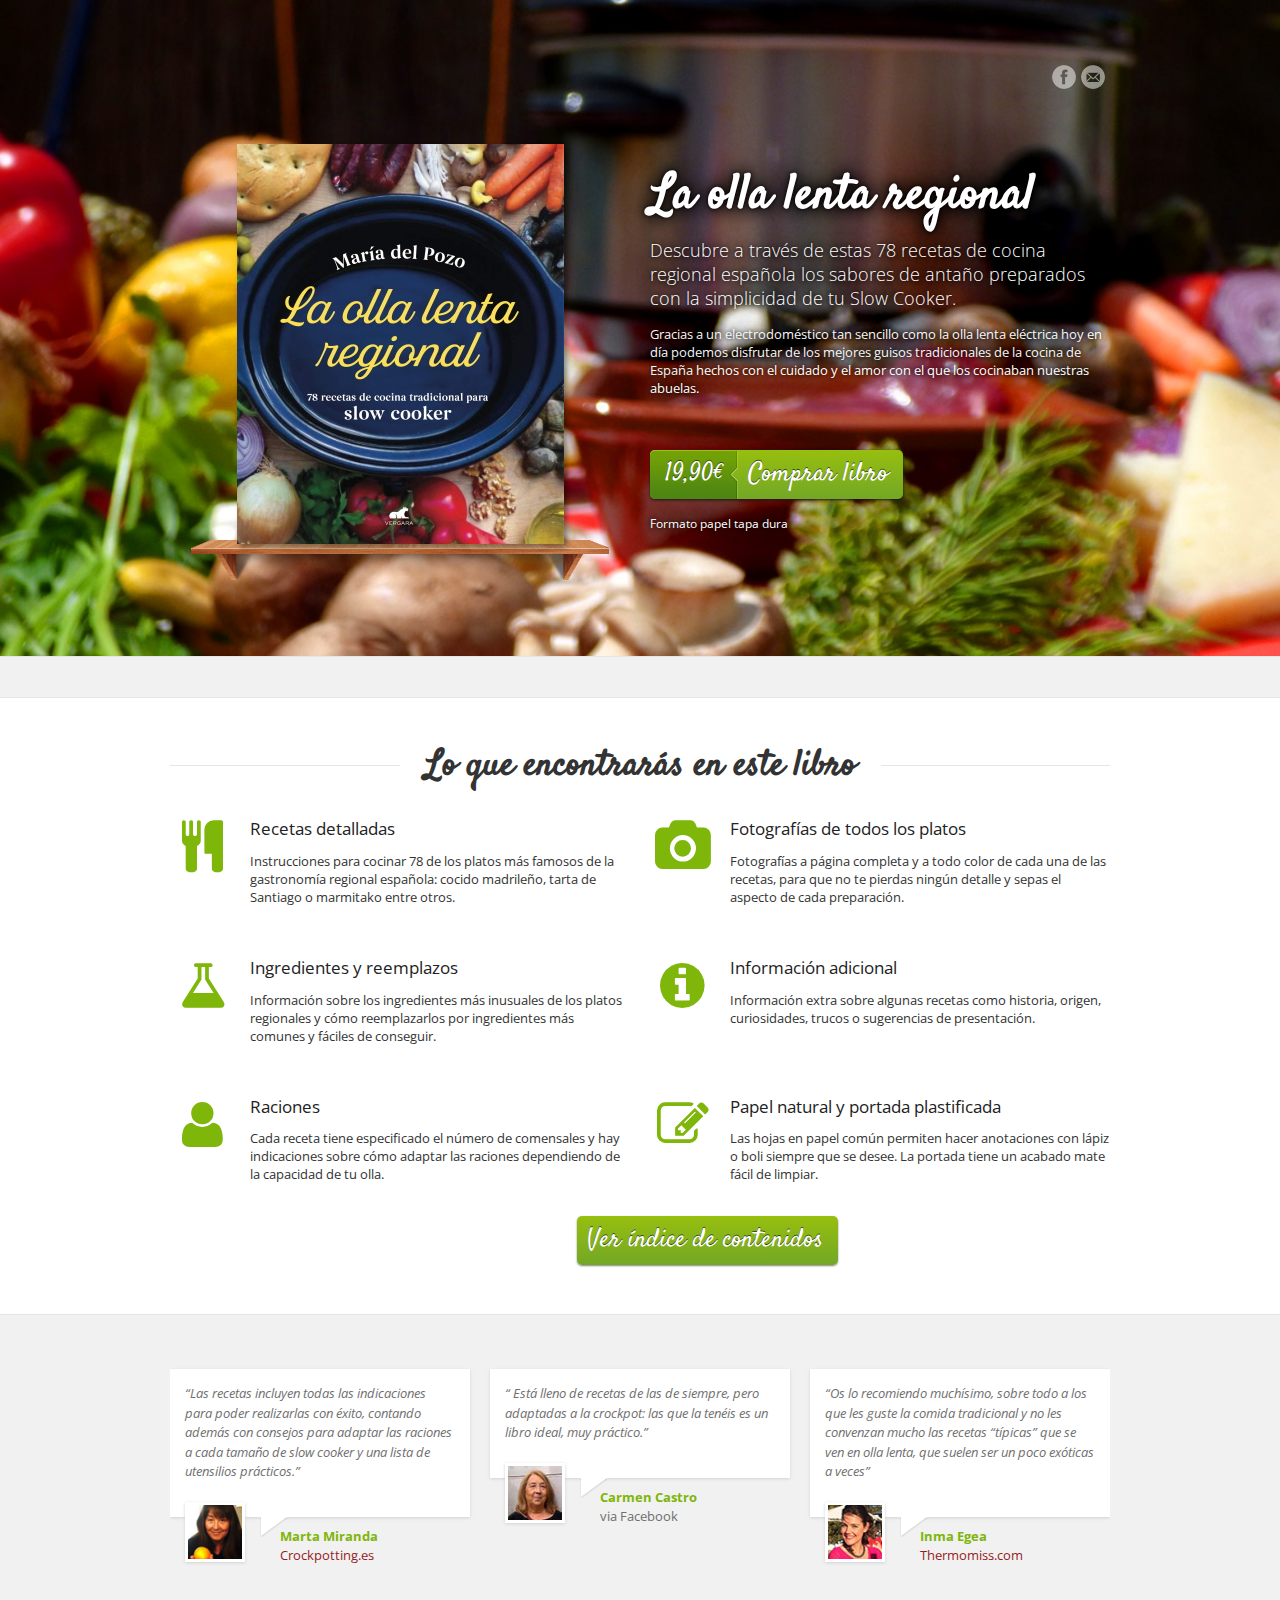
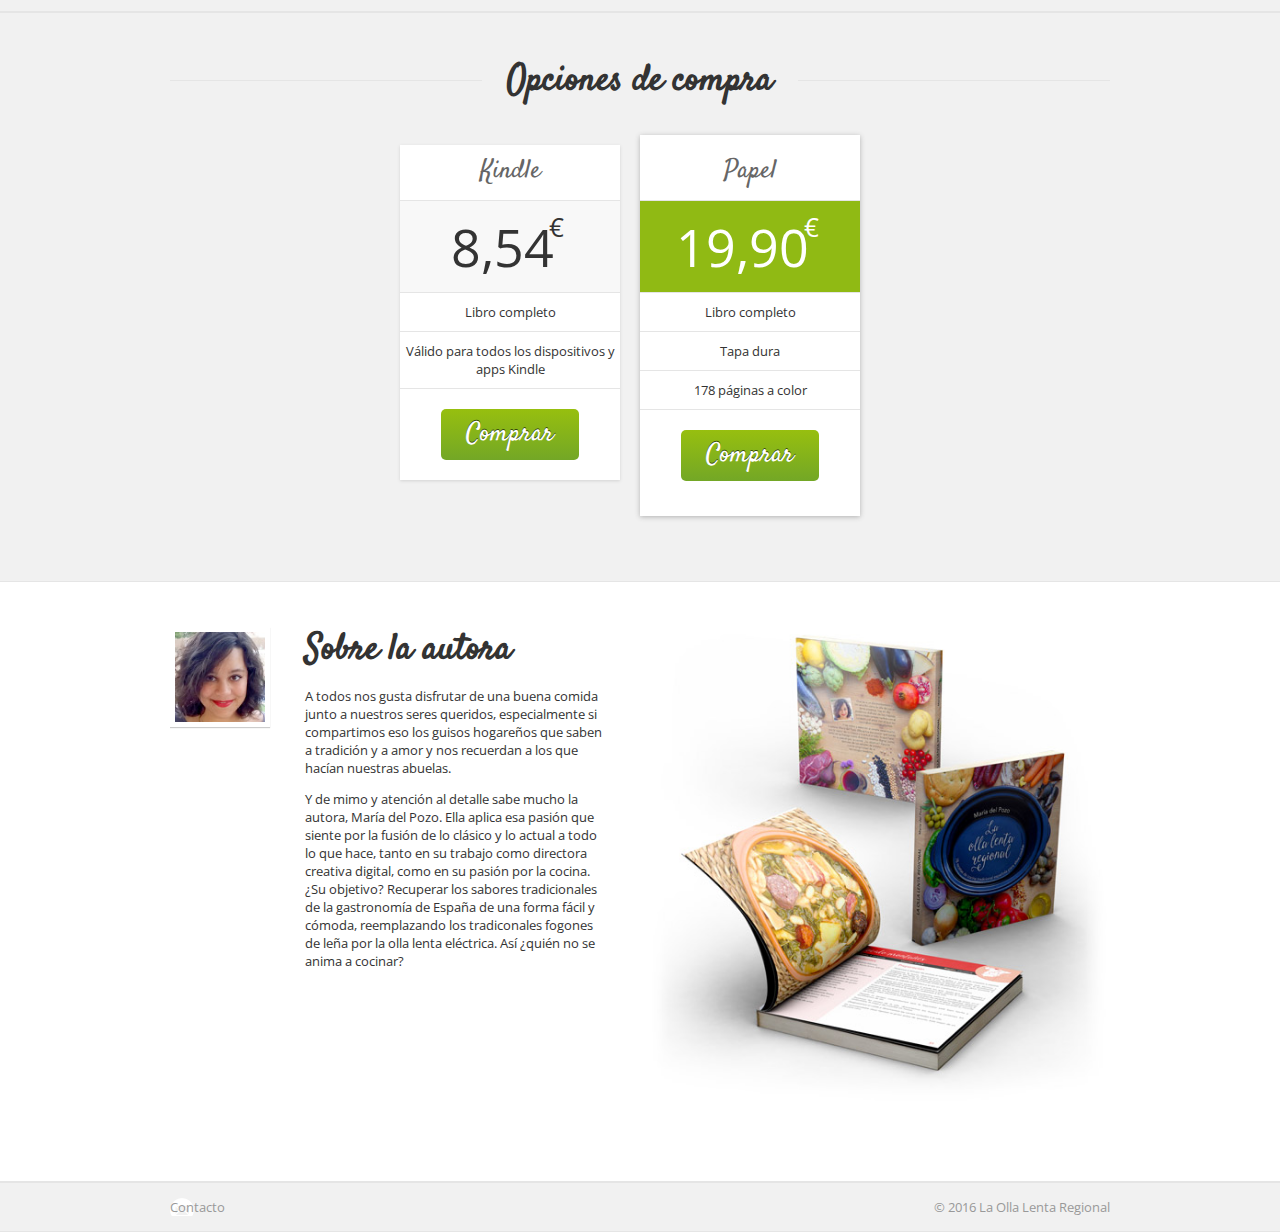
<file: index.html>
﻿<!doctype html>
<html lang="es-es">

<head>
    <meta charset="utf-8">
    <!-- Global site tag (gtag.js) - Google Analytics -->
    <script async src="https://www.googletagmanager.com/gtag/js?id=G-GQF211PS44"></script>
    <script>
    window.dataLayer = window.dataLayer || [];
    function gtag(){dataLayer.push(arguments);}
    gtag('js', new Date());

    gtag('config', 'G-GQF211PS44');
    </script>

    <!--Page Title-->
    <title>La olla lenta regional: Libro de recetas</title>

    <!--Device Width Check-->
    <meta name="viewport" content="width=device-width, initial-scale=1.0, user-scalable=no" />

    <!--Meta Keywords and Description-->
    <meta name="keywords" content="">
    <meta name="description" content="Descubre a través de las 78 recetas de este libro lo mejor de la cocina regional española preparada con la simplicidad de tu Slow Cooker">

    <!--Favicon-->
    <link rel="shortcut icon" href="images/favicon.ico" title="Favicon" />

    <!--Fixes for Internet Explorer CSS3 and HTML5-->
    <!--[if gte IE 9]>
<style type="text/css">
	.gradient { filter: none!important;}
</style>
<![endif]-->

    <!--[if lt IE 9]>
<script>
  'article aside footer header nav section time'.replace(/\w+/g,function(n){document.createElement(n)})
</script>
<![endif]-->

    <!--Main CSS-->
    <link rel="stylesheet" href="css/style.css" media="screen, projection">

    <!--[if lt IE 9]>
<link rel="stylesheet" href="css/style_ie8.css" media="screen, projection">
<![endif]-->

    <!--Icon Fonts-->
    <link rel="stylesheet" href="css/font-awesome.min.css">

    <!--Google Webfonts-->
    <link href='http://fonts.googleapis.com/css?family=Open+Sans:400,700,300,600|Bree+Serif' rel='stylesheet' type='text/css'>
    <link href="https://fonts.googleapis.com/css?family=Raleway:400,400i,700,700i|Satisfy" rel="stylesheet" type='text/css'>

</head>

<body>

    <!--Start of Product Banner-->
    <section id="banner" role="banner">
        <div class="row">
            <div id="header_region">
                <!--Start of Header Logo-->
                <div id="logo" class="two_thirds"></div>
                <!--End of Header Logo-->

                <!--Start of Social Elements-->
                <aside id="social_elements" class="one_third last">
                    <ul>
                        <li><a class="facebook" target="_blank" title="Facebook" href="https://www.facebook.com/ollalenta/"><span>Facebook</span></a></li>
                        <li><a class="feedback" target="_blank" title="Formulario de contacto" href=""><span>Formulario de contacto</span></a></li>
                    </ul>
                </aside>
                <!--End of Social Elements-->
            </div>
            <!--Start of Product Image-->
            <div id="shelf" class="one_half">
                <img src="images/book_dummy.jpg" height="400" width="327" alt="La olla lenta regional" style="margin-bottom:5px;box-shadow: 3px 4px 5px 0px rgba(0,0,0,0.39);" /></div>
            <!--End of Product Image-->

            <!--Start of Product Banner Description-->
            <div class="one_half last">
                <!--Start of Banner Title-->
                <h1>La olla lenta regional</h1>
                <h2 class="subheader">Descubre a través de estas 78 recetas de cocina regional española los sabores de antaño preparados con la simplicidad de tu Slow Cooker.</h2>
                <!--End of Banner Title-->

                <p>Gracias a un electrodoméstico tan sencillo como la olla lenta eléctrica hoy en día podemos disfrutar de los mejores guisos tradicionales de la cocina de España hechos con el cuidado y el amor con el que los cocinaban nuestras abuelas.</p>

                <!--Start of Buy Button -->
                <div class="button_buy">
                    <a href="https://www.amazon.es/olla-lenta-regional-tradicional-espa%C3%B1ola/dp/8418045213/" class="gradient" title="Comprar libro"><span class="button_price">19,90€</span> <span class="button_text">Comprar libro</span></a>
                    <p class="hint">Formato papel tapa dura</p>
                </div>
                <!--End of Buy Button-->

            </div>
            <!--End of Product Banner Description-->

        </div>
    </section>
    <!--End of Product Banner-->

    <!--Start of Main Content-->
    <article role="main">
        <div id="main_content">

            <!--Start of Companies-->
            <aside id="companies" class="background_grey">
                <div class="row">
                    <!--<img src="images/companies/company_logo_1.png" alt="Company" height="27" width="140"/>
<img src="images/companies/company_logo_2.png" alt="Company" height="27" width="114"/>--></div>
            </aside>
            <!--End of Companies-->

            <!--Start of Features-->
            <section id="features">
                <div class="row">

                    <!--Start of Features Title-->
                    <h2 class="section_title"><span>Lo que encontrarás en este libro</span></h2>
                    <!--End of Features Title-->

                    <!--Start of Features List-->
                    <ul>
                        <li class="one_half"><i class="fa fa-cutlery fa-4x icon-4x"></i>
                            <h4>Recetas detalladas</h4>
                            <p>Instrucciones para cocinar 78 de los platos más famosos de la gastronomía regional española: cocido madrileño, tarta de Santiago o marmitako entre otros.</p>
                        </li>
                        <li class="one_half last"><i class="fa fa-camera fa-4x icon-4x"></i>
                            <h4>Fotografías de todos los platos</h4>
                            <p>Fotografías a página completa y a todo color de cada una de las recetas, para que no te pierdas ningún detalle y sepas el aspecto de cada preparación.</p>
                        </li>
                        <li class="one_half"><i class="fa fa-flask fa-4x icon-4x"></i>
                            <h4>Ingredientes y reemplazos</h4>
                            <p>Información sobre los ingredientes más inusuales de los platos regionales y cómo reemplazarlos por ingredientes más comunes y fáciles de conseguir. </p>
                        </li>
                        <li class="one_half last"><i class="fa fa-info-circle fa-4x icon-4x"></i>
                            <h4>Información adicional</h4>
                            <p>Información extra sobre algunas recetas como historia, origen, curiosidades, trucos o sugerencias de presentación. </p>
                        </li>
                        <li class="one_half"><i class="fa fa-user fa-4x icon-4x"></i>
                            <h4>Raciones</h4>
                            <p>Cada receta tiene especificado el número de comensales y hay indicaciones sobre cómo adaptar las raciones dependiendo de la capacidad de tu olla. </p>
                        </li>
                        <li class="one_half last"><i class="fa fa-pencil-square-o fa-4x icon-4x"></i>
                            <h4>Papel natural y portada plastificada</h4>
                            <p>Las hojas en papel común permiten hacer anotaciones con lápiz o boli siempre que se desee. La portada tiene un acabado mate fácil de limpiar.</p>
                        </li>
                    </ul>
                    <!--End of Features List-->

                    <!-- Index -->
                    <div class="btn-mostrar-indice-de-contenidos button_buy" style="text-align:center;">
                        <a href="javascript:void" class="gradient" title="Ver índice de contenidos"><span class="button_text">Ver índice de contenidos</span></a>
                    </div>

                    <div class="btn-ocultar-indice-de-contenidos button_buy" style="text-align:center; display: none;">
                        <a href="javascript:void" class="gradient" title="Ocultar índice de contenidos"><span class="button_text">Ocultar índice de contenidos</span></a>
                    </div>

                    <div id="indice-de-contenidos" style="display:none">
                        <ul>
                            <li>Agradecimientos</li>
                            <li>Prólogo: Marta Miranda</li>
                            <li>Prólogo: Alfonso López</li>
                            <li>Indicaciones antes de empezar</li>
                            <li>Los útiles más útiles</li>
                            <li>Raciones y tamaño de la olla</li>

                            <li>Primeros, entrantes y aperitivos</li>
                            <ul>
                                <li>All i pebre de anguila</li>
                                <li>Almejas a la marinera</li>
                                <li>Caldo de millo</li>
                                <li>Caldo gallego</li>
                                <li>Caracoles a la mallorquina</li>
                                <li>Choricitos a la sidra</li>
                                <li>Esgarraet</li>
                                <li>Habitas con jamón</li>
                                <li>Huevos a la flamenca</li>
                                <li>Menestra a la riojana</li>
                                <li>Michirones cartageneros</li>
                                <li>Morteruelo de Cuenca</li>
                                <li>Níscalos estofados al ajillo</li>
                                <li>Olla gitana</li>
                                <li>Oreja a la gallega o a la plancha</li>
                                <li>Papas arrugadas</li>
                                <li>Patatas a la riojana</li>
                                <li>Patatas revolconas</li>
                                <li>Pisto</li>
                                <li>Pochas a la navarra</li>
                                <li>Pulpo a la gallega</li>
                                <li>Riñones al jerez</li>
                                <li>Salsa romesco</li>
                                <li>Sopa de tomate extremeña</li>
                                <li>Sopas castellanas o de ajo</li>
                                <li>Sopas mallorquinas</li>
                                <li>Torreznos</li>
                                <li>Zanahorias aliñás gaditanas</li>
                            </ul>

                            <li>Platos principales</li>
                            <ul>
                                <li>Ajo colorao</li>
                                <li>Albóndigas en salsa</li>
                                <li>Atún encebollado</li>
                                <li>Bacalao a la vizcaína</li>
                                <li>Bonito con tomate</li>
                                <li>Botifarra amb mongetes</li>
                                <li>Caldereta de cordero</li>
                                <li>Callos a la madrileña</li>
                                <li>Carrilleras a la granadina</li>
                                <li>Cocido madrileño</li>
                                <li>Cocido montañés</li>
                                <li>Conejo en salmorejo</li>
                                <li>Costillas ibéricas con patatas</li>
                                <li>Cuscús de cordero</li>
                                <li>Duelos y quebrantos</li>
                                <li>Escudella i carn d'olla</li>
                                <li>Fabada asturiana</li>
                                <li>Gazpachos manchegos</li>
                                <li>Judiones de La Granja</li>
                                <li>Lacón con grelos</li>
                                <li>Lengua en salsa</li>
                                <li>Lentejas de la abuela</li>
                                <li>Marmitako</li>
                                <li>Pastel de cabracho</li>
                                <li>Patatas a la importancia</li>
                                <li>Perdices en escabeche</li>
                                <li>Piquillos rellenos</li>
                                <li>Pollo a la moruna</li>
                                <li>Pollo al chilindrón</li>
                                <li>Pollo en pepitoria</li>
                                <li>Potaje de vigilia con "pelotas"</li>
                                <li>Rabo de toro a la cordobesa</li>
                                <li>Rancho canario</li>
                                <li>Ropa vieja</li>
                                <li>Sepia en su tinta</li>
                                <li>Sopas de truchas de Órbigo</li>
                                <li>Verdinas con almejas y langostinos</li>
                            </ul>

                            <li>Postres</li>
                            <ul>
                                <li>Arroz con leche</li>
                                <li>Cabello de ángel</li>
                                <li>Dulce de membrillo</li>
                                <li>Flan de huevo</li>
                                <li>Gachas reales</li>
                                <li>Gató de almendras</li>
                                <li>Melocotones al vino</li>
                                <li>Quesada pasiega</li>
                                <li>Quesillo canario</li>
                                <li>Sopas de almendras</li>
                                <li>Tarta de Santiago</li>
                                <li>Tocinillo de cielo</li>
                                <li>Ingredientes y reemplazos</li>
                            </ul>
                        </ul>
                    </div>

                    <div class="btn-ocultar-indice-de-contenidos button_buy" style="text-align:center; display: none;">
                        <a href="javascript:void" class="gradient" title="Ocultar índice de contenidos"><span class="button_text">Ocultar índice de contenidos</span></a>
                    </div>

                    <!--End of Index-->
                </div>
            </section>
            <!--End of Features-->

            <!--Start of Testimonials-->
            <section id="testimonials" class="background_grey">
                <div class="row">

                    <!--Start of Testimonial-->
                    <blockquote class="one_third">
                        <q>Las recetas incluyen todas las indicaciones para poder realizarlas con éxito, contando además con consejos para adaptar las raciones a cada tamaño de slow cooker y una lista de utensilios prácticos.</q>
                        <footer>
                            <img src="images/testimonial_author_4.jpg" height="60" width="60" alt="Marta Miranda" />
                            <div>Marta Miranda</div>
                            <a href="http://www.crockpotting.es/">Crockpotting.es</a>
                        </footer>
                    </blockquote>
                    <!--End of Testimonial-->

                    <!--Start of Testimonial-->
                    <blockquote class="one_third">
                        <q> Está lleno de recetas de las de siempre, pero adaptadas a la crockpot: las que la tenéis es un libro ideal, muy práctico.</q>
                        <footer>
                            <img src="images/testimonial_author_3.jpg" height="60" width="60" alt="Carmen Castro" />
                            <div>Carmen Castro</div>
                            via Facebook
                        </footer>
                    </blockquote>
                    <!--End of Testimonial-->

                    <!--Start of Testimonial-->
                    <blockquote class="one_third last">
                        <q>Os lo recomiendo muchísimo, sobre todo a los que les guste la comida tradicional y no les convenzan mucho las recetas “típicas” que se ven en olla lenta, que suelen ser un poco exóticas a veces</q>
                        <footer>
                            <img src="images/testimonial_author_2.jpg" height="60" width="60" alt="Inma Egea" />
                            <div>Inma Egea</div>
                            <a href="http://thermomiss.com/">Thermomiss.com</a>
                        </footer>
                    </blockquote>
                    <!--End of Testimonial-->



                </div>
            </section>
            <!--End of Testimonials-->


            <!--Start of Pricing-->
            <section id="pricing" class="background_grey">
                <div class="row">

                    <h2 class="section_title"><span>Opciones de compra</span></h2>

                    <div id="pricing_table">

                        <!--Beginn Pricing Block-->
                        <div class="pricing_block one_fourth">
                            <div class="pricing_header">
                                <h4>Kindle</h4>
                            </div>
                            <div class="pricing">
                                <p class="price">8,54<span>€</span></p>
                            </div>
                            <ul>
                                <li>Libro completo</li>
                                <li class="last">Válido para todos los dispositivos y apps Kindle</li>
                            </ul>
                            <a href="https://www.amazon.es/gp/product/B08HR7BQPB/ref=as_li_tl?ie=UTF8&camp=3638&creative=24630&creativeASIN=B08HR7BQPB&linkCode=as2&tag=ollalenta09-21&linkId=ec4b4ff31841bc15c11e4211d1ff6f84" class="button_buy_table gradient">Comprar</a>
                        </div>
                        <!--End Pricing Block-->

                        <!--Beginn Pricing Block-->
                        <div id="favorite" class="pricing_block one_fourth">
                            <div class="pricing_header">
                                <h4>Papel</h4>
                            </div>
                            <div class="pricing">
                                <p class="price">19,90<span>€</span></p>
                            </div>
                            <ul>
                                <li>Libro completo</li>
                                <li>Tapa dura</li>
                                <li class="last">178 páginas a color
                                    <!--Descuento en la compra de la version Kindle-->
                                </li>
                            </ul>
                            <a href="https://www.amazon.es/gp/product/8418045213/ref=as_li_tl?ie=UTF8&camp=3638&creative=24630&creativeASIN=8418045213&linkCode=as2&tag=ollalenta09-21&linkId=fc01f45cc8effec1315c36d0e692cf1e" class="button_buy_table gradient">Comprar</a>
                        </div>
                        <!--End Pricing Block-->


                    </div>
                    <!--End of Pricing Table-->

                </div>
            </section>
            <!--End of Pricing-->

            <!--Start of A Word from the Author-->
            <section id="author" class="background_white">
                <div class="row">
                    <div class="one_half">

                        <!--Author Avatar-->
                        <img src="images/mery.jpg" height="100" width="100" id="author_image" class="left" alt="Author" />
                        <!--End of Author Avatar-->

                        <div class="one_third last">

                            <h2>Sobre la autora</h2>

                            <p>A todos nos gusta disfrutar de una buena comida junto a nuestros seres queridos, especialmente si compartimos eso los guisos hogareños que saben a tradición y a amor y nos recuerdan a los que hacían nuestras abuelas.</p>

                            <p>Y de mimo y atención al detalle sabe mucho la autora, María del Pozo. Ella aplica esa pasión que siente por la fusión de lo clásico y lo actual a todo lo que hace, tanto en su trabajo como directora creativa digital, como en
                                su pasión por la cocina. ¿Su objetivo? Recuperar los sabores tradicionales de la gastronomía de España de una forma fácil y cómoda, reemplazando los tradiconales fogones de leña por la olla lenta eléctrica. Así ¿quién no
                                se anima a cocinar? </p>


                        </div>
                    </div>

                    <div id="book_cover" class="one_half last">

                        <!--Start of Book Cover-->
                        <img src="images/lolr_bodegon.jpg" alt="eBook Landing Page" height="500" width="528" />
                        <!--End of Book Cover-->

                    </div>


                </div>
            </section>
            <!--End of A Word from the Author-->

        </div>
    </article>
    <!--End of Main Content-->

    <!--Start of Landing Page Footer-->
    <footer role="contentinfo" class="background_grey">
        <div id="page_footer" class="row">
            <ul>
                <li><a href="#" class="feedback">Contacto</a></li>
            </ul>

            <p>
                &copy; 2016 La Olla Lenta Regional
            </p>
        </div>
    </footer>
    <!--End of Landing Page Footer-->

    <!--Beginning of Contact form-->
    <div id="contact" class="reveal-modal medium">
        <a href="javascript:closecontact();" id="contact_close"><span>Close</span></a>
        <div id="contactmessages"></div>
        <div id="formwrapper">
            <form method="post" action="contact.php" id="contactform">
                <label>Nombre</label>
                <input id="contactname" name="name" required>
                <label>Email</label>
                <input id="contactemail" name="email" type="email" required>
                <label>Mensaje</label>
                <textarea name="message" required></textarea>
                <label>¿Cuánto es <span id="captcha">?</span> (Anti-spam)</label>
                <input id="humanornot" name="humanornot" placeholder="Respuesta" required>
                <input name="s" id="s" value="blank" type="hidden">
                <input id="submitcontact" name="submit" type="submit" value="Enviar" class="gradient">
            </form>
        </div>
    </div>
    <!--End of Contact form-->

    <a href="#" class="scrollup">Scroll up</a>
    <!-- Included JS Files (Compressed) -->
    <script src="js/foundation.min.js"></script>
    <script src="js/phrases.js"></script>
    <script src="js/site.min.js"></script>
    <script>
        $(function() {
            $(".btn-mostrar-indice-de-contenidos").click(function() {
                $(".btn-mostrar-indice-de-contenidos").hide();
                $(".btn-ocultar-indice-de-contenidos").show();
                $("#indice-de-contenidos").show();
            });
            $(".btn-ocultar-indice-de-contenidos").click(function() {
                $(".btn-mostrar-indice-de-contenidos").show();
                $(".btn-ocultar-indice-de-contenidos").hide();
                $("#indice-de-contenidos").hide();
            });
        });
    </script>
</body>

</html>
</file>
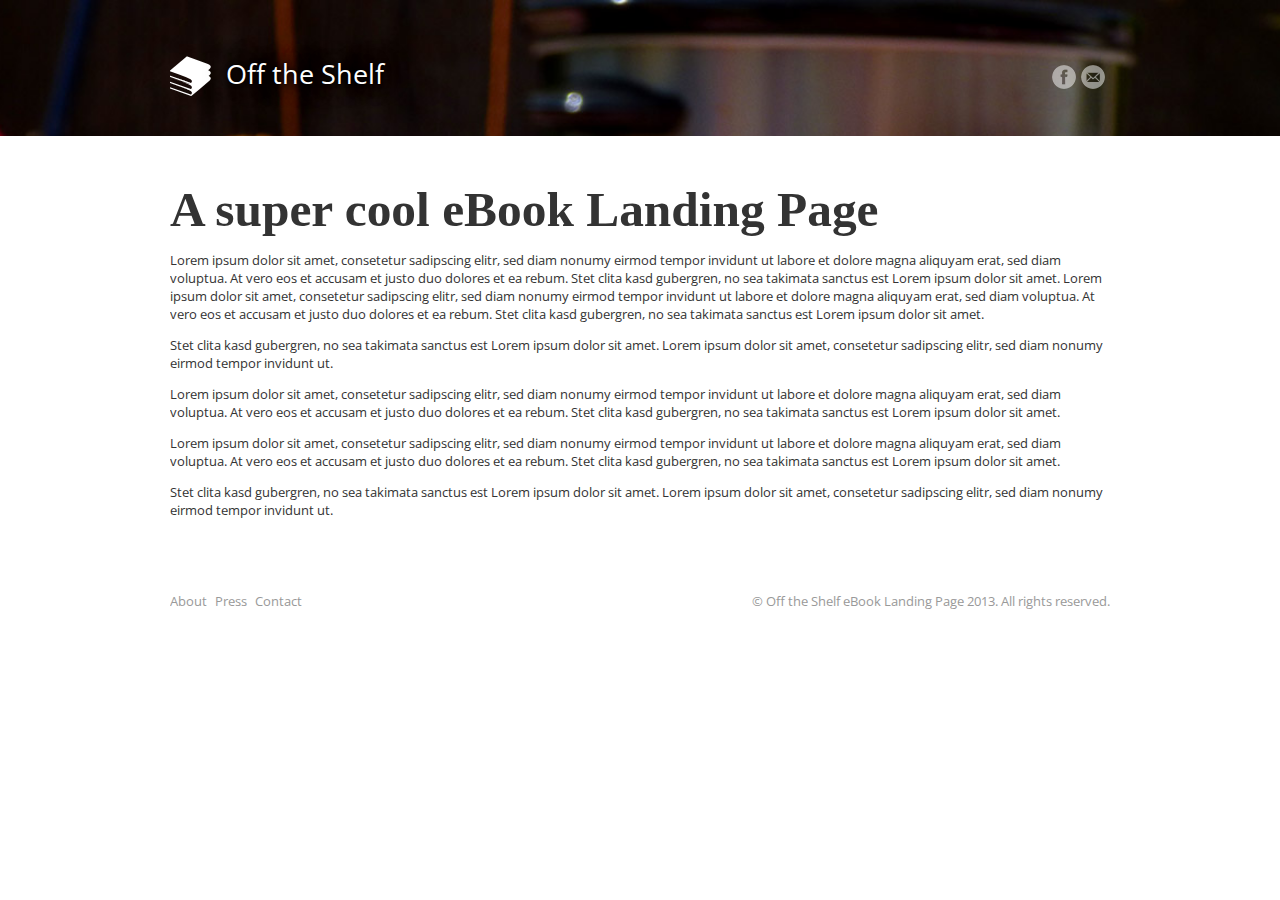
<file: about.html>
<!doctype html>
<html lang="en">
<head>
<meta charset="utf-8">

<!--Page Title-->
<title>Off the Shelf - eBook Landing Page</title>

<!--Device Width Check-->
<meta name="viewport" content="width=device-width, initial-scale=1.0, user-scalable=no"/>

<!--Meta Keywords and Description-->
<meta name="keywords" content="">
<meta name="description" content="">

<!--Favicon-->
<link rel="shortcut icon" href="images/favicon.ico" title="Favicon" />

<!--Fixes for Internet Explorer CSS3 and HTML5-->
<!--[if gte IE 9]>
<style type="text/css">
	.gradient { filter: none!important;}
</style>
<![endif]-->

<!--[if lt IE 9]>
<script>
  'article aside footer header nav section time'.replace(/\w+/g,function(n){document.createElement(n)})
</script>
<![endif]-->

<!--Main CSS-->
<link rel="stylesheet" href="css/style.css" media="screen, projection">

<!--Icon Fonts-->
<link rel="stylesheet" href="css/font-awesome.min.css">

<!--Google Webfonts-->
<link href='http://fonts.googleapis.com/css?family=Open+Sans:400,700,300,600|Bree+Serif' rel='stylesheet' type='text/css'>

</head>
<body class="content_page">

<!--Start of Product Banner-->
<section id="banner" role="banner">
<div class="row">

<!--Start of Header Logo-->
<div id="logo" class="two_thirds">
<hgroup>
<h1><img src="images/logo.png" alt="Off the Shelf eBook Landing Page" title="Off the Shelf eBook Landing Page" height="41" width="41"/>Off the Shelf</h1>

</hgroup>
</div>
<!--End of Header Logo-->

<!--Start of Social Elements-->
<aside id="social_elements" class="one_third last">
<ul>
<li><a class="facebook" target="_blank" title="Facebook" href="https://www.facebook.com/ollalenta/"><span>Facebook</span></a></li>
<li><a class="feedback" target="_blank" title="Formulario de contacto" href=""><span>Formulario de contacto</span></a></li>
</ul>
</aside>
<!--End of Social Elements-->

</div>
</section>
<!--End of Product Banner-->

<!--Start of Main Content-->
<article role="main">
<div id="main_content">

<section>
<div class="row">

<h1>A super cool eBook Landing Page</h1>

<p>Lorem ipsum dolor sit amet, consetetur sadipscing elitr, sed diam nonumy eirmod tempor invidunt ut labore et dolore magna aliquyam erat, sed diam voluptua. At vero eos et accusam et justo duo dolores et ea rebum. Stet clita kasd gubergren, no sea takimata sanctus est Lorem ipsum dolor sit amet. Lorem ipsum dolor sit amet, consetetur sadipscing elitr, sed diam nonumy eirmod tempor invidunt ut labore et dolore magna aliquyam erat, sed diam voluptua. At vero eos et accusam et justo duo dolores et ea rebum. Stet clita kasd gubergren, no sea takimata sanctus est Lorem ipsum dolor sit amet.</p>
<p>Stet clita kasd gubergren, no sea takimata sanctus est Lorem ipsum dolor sit amet. Lorem ipsum dolor sit amet, consetetur sadipscing elitr, sed diam nonumy eirmod tempor invidunt ut.</p>

<p>Lorem ipsum dolor sit amet, consetetur sadipscing elitr, sed diam nonumy eirmod tempor invidunt ut labore et dolore magna aliquyam erat, sed diam voluptua. At vero eos et accusam et justo duo dolores et ea rebum. Stet clita kasd gubergren, no sea takimata sanctus est Lorem ipsum dolor sit amet.</p>

<p>Lorem ipsum dolor sit amet, consetetur sadipscing elitr, sed diam nonumy eirmod tempor invidunt ut labore et dolore magna aliquyam erat, sed diam voluptua. At vero eos et accusam et justo duo dolores et ea rebum. Stet clita kasd gubergren, no sea takimata sanctus est Lorem ipsum dolor sit amet.</p>

<p>Stet clita kasd gubergren, no sea takimata sanctus est Lorem ipsum dolor sit amet. Lorem ipsum dolor sit amet, consetetur sadipscing elitr, sed diam nonumy eirmod tempor invidunt ut.</p>


</div>
</section>

</div>
</article>
<!--End of Main Content-->

<!--Start of Landing Page Footer-->
<footer role="contentinfo">
<div id="page_footer" class="row">
<ul>
<li><a href="about.html">About</a></li>
<li><a href="#">Press</a></li>
<li><a href="#">Contact</a></li>
</ul>

<p>
&copy; Off the Shelf eBook Landing Page 2013. All rights reserved.
</p>
</div>
</footer>
<!--End of Landing Page Footer-->

<!--Beginning of Contact form-->
<div id="contact" class="reveal-modal medium">
    <a href="javascript:closecontact();" id="contact_close"><span>Close</span></a>
    <div id="contactmessages"></div>
    <div id="formwrapper">
        <form method="post" action="contact.php" id="contactform">
            <label>Your Name</label>
            <input id="contactname" name="name" required>
            <label>Your Email</label>
            <input id="contactemail" name="email" type="email" required>
            <label>Your Message</label>
            <textarea name="message" required></textarea>
            <label>What is <span id="captcha">???</span> (Anti-spam)</label>
            <input id="humanornot" name="humanornot" placeholder="Type Here" required>
            <input name="s" id="s" value="blank" type="hidden">
            <input id="submitcontact" name="submit" type="submit" value="Submit" class="gradient">
        </form>
    </div>
</div>
<!--End of Contact form-->
<a href="#" class="scrollup">Scroll up</a>
<!-- Included JS Files (Compressed) -->
<script src="js/foundation.min.js"></script>
<script src="js/phrases.js"></script>
<script src="js/site.min.js"></script>
</body>
</html>
</file>
<file: css/style_ie8.css>
/* IE Stylesheet */

/* 6.4 Screenshots */

#screenshots .image-gallery a {
background:url(../images/bg_zoom.png) no-repeat center center #dca400;
display:block;
float:left;
margin:0 15px 15px 0;
padding:0!important;
width:220px;
height:auto;
box-shadow:0 1px 2px #ccc;
}
</file>
<file: css/style.css>
/* Off the Shelf v.1.1.5 Style Index

1. Default and Reset styles
2. Global elements
- 2.1 Buttons
3. Fonts and Headings
- 3.1 Fonts
- 3.2 Headings
4. Content Blocks used for positioning
5. Landing page header and banner
- 5.1 Header
- 5.2 Banner
6. Content
- 6.1 Companies
- 6.2 Features
- 6.3 Testimonials
- 6.4 Screenshots
- 6.5 A Word from the Author
- 6.6 Newsletter
- 6.7 Pricing Table
- 6.8 Video
7. Social elements
- 7.1 Contact form
8. Landing page footer 

/*------------------------------------------------------------------------------------------*/


/* 1. Defaults & Reset of specific styles across browsers */


/*------------------------------------------------------------------------------------------*/

*,
*:before,
*:after {
    -webkit-box-sizing: border-box;
    -moz-box-sizing: border-box;
    box-sizing: border-box;
}

body,
div,
dl,
dt,
dd,
ul,
ol,
li,
h1,
h2,
h3,
h4,
h5,
h6,
pre,
form,
blockquote,
th,
td {
    margin: 0;
    padding: 0;
    font-size: 13px;
    direction: ltr;
}

body {
    margin: 0;
    padding: 0;
    background: #ffffff;
    font-family: 'Open Sans', sans-serif, Arial, Helvetica;
    color: #333;
    -webkit-font-smoothing: antialiased;
}

.row {
    width: 940px;
    margin: 0 auto;
    padding: 45px 0 45px 0;
    overflow: hidden;
}

.row img {
    height: auto;
    max-width: 100%;
}

a {
    color: #951c24;
    text-decoration: none;
    line-height: inherit;
}

a:hover {
    color: ;
}

a:focus {
    color: ;
}

a img {
    border: none;
}


/*------------------------------------------------------------------------------------------*/


/* 2. Global elements */


/*------------------------------------------------------------------------------------------*/

.background_grey {
    background: #f1f1f1;
    border-top: 1px solid #e5e5e5;
    border-bottom: 1px solid #e5e5e5;
}

.background_white {
    background: #fff;
    border-bottom: 1px solid #e5e5e5;
}

.hint {
    font-size: 0.9em;
    color: #ffffff;
}

.last {
    margin-right: 0!important;
}

.left {
    float: left;
}

.right {
    float: right;
}


/* 2.1 Buttons */

.button_buy {
    padding: 40px 0 0 0;
}

.button_buy a {
    background: #97bf0f;
    /* Old browsers */
    /* IE9 SVG, needs conditional override of 'filter' to 'none' */
    background: url([data-uri]);
    background: -moz-linear-gradient(top, #97bf0f 0%, #73a726 100%);
    /* FF3.6+ */
    background: -webkit-gradient(linear, left top, left bottom, color-stop(0%, #97bf0f), color-stop(100%, #73a726));
    /* Chrome,Safari4+ */
    background: -webkit-linear-gradient(top, #97bf0f 0%, #73a726 100%);
    /* Chrome10+,Safari5.1+ */
    background: -o-linear-gradient(top, #97bf0f 0%, #73a726 100%);
    /* Opera 11.10+ */
    background: -ms-linear-gradient(top, #97bf0f 0%, #73a726 100%);
    /* IE10+ */
    background: linear-gradient(to bottom, #97bf0f 0%, #73a726 100%);
    /* W3C */
    filter: progid: DXImageTransform.Microsoft.gradient( startColorstr='#97bf0f', endColorstr='#73a726', GradientType=0);
    /* IE6-8 */
    font-family: 'Satisfy', serif;
    color: #fff;
    font-size: 2em;
    text-shadow: 0 -1px #35490e;
    display: inline-block;
    border-radius: 5px;
    -webkit-border-radius: 5px;
    -moz-border-radius: 5px;
    box-shadow: 0 1px 3px #181818;
}

#features .button_buy {
    clear: both;
}

#features .button_buy {
    clear: both;
}

#author .button_buy,
#features .button_buy {
    clear: both;
    padding: 0;
    margin: 0 0 0 135px;
}

#author .button_buy a,
#features .button_buy a {
    box-shadow: 0 1px 2px #818181;
}

.button_buy a:hover,
a.button_buy_table:hover {
    background: #73a726;
    /* Old browsers */
    /* IE9 SVG, needs conditional override of 'filter' to 'none' */
    background: url([data-uri]);
    background: -moz-linear-gradient(top, #73a726 0%, #97bf0f 100%);
    /* FF3.6+ */
    background: -webkit-gradient(linear, left top, left bottom, color-stop(0%, #73a726), color-stop(100%, #97bf0f));
    /* Chrome,Safari4+ */
    background: -webkit-linear-gradient(top, #73a726 0%, #97bf0f 100%);
    /* Chrome10+,Safari5.1+ */
    background: -o-linear-gradient(top, #73a726 0%, #97bf0f 100%);
    /* Opera 11.10+ */
    background: -ms-linear-gradient(top, #73a726 0%, #97bf0f 100%);
    /* IE10+ */
    background: linear-gradient(to bottom, #73a726 0%, #97bf0f 100%);
    /* W3C */
    filter: progid: DXImageTransform.Microsoft.gradient( startColorstr='#73a726', endColorstr='#97bf0f', GradientType=0);
    /* IE6-8 */
}

.button_buy a:hover,
a.button_buy_table_g:hover {
    background: #666;
    /* Old browsers */
    /* IE9 SVG, needs conditional override of 'filter' to 'none' */
    background: url([data-uri]);
    background: -moz-linear-gradient(top, #666 0%, #b0b0b0 100%);
    /* FF3.6+ */
    background: -webkit-gradient(linear, left top, left bottom, color-stop(0%, #666), color-stop(100%, #b0b0b0));
    /* Chrome,Safari4+ */
    background: -webkit-linear-gradient(top, #666 0%, #b0b0b0 100%);
    /* Chrome10+,Safari5.1+ */
    background: -o-linear-gradient(top, #666 0%, #b0b0b0 100%);
    /* Opera 11.10+ */
    background: -ms-linear-gradient(top, #666 0%, #b0b0b0 100%);
    /* IE10+ */
    background: linear-gradient(to bottom, #666 0%, #b0b0b0 100%);
    /* W3C */
    filter: progid: DXImageTransform.Microsoft.gradient( startColorstr='#73a726', endColorstr='#97bf0f', GradientType=0);
    /* IE6-8 */
}

.button_buy span {
    display: block;
    float: left;
}

.button_price {
    background: url(../images/bg_button_green.png) no-repeat right -5px;
    padding: 6px 15px 6px 15px;
    border-top-left-radius: 5px;
    -moz-border-radius-topleft: 5px;
    -webkit-border-top-left-radius: 5px;
    border-bottom-left-radius: 5px;
    -moz-border-radius-bottomleft: 5px;
    -webkit-border-bottom-left-radius: 5px;
    box-shadow: inset 0 1px #9cc015;
}

.button_buy a:hover .button_price {
    background: url(../images/bg_button_green.png) no-repeat right -71px;
}

.button_text {
    padding: 6px 15px 6px 10px;
    border-top-right-radius: 5px;
    -moz-border-radius-topright: 5px;
    -webkit-border-top-right-radius: 5px;
    border-bottom-right-radius: 5px;
    -moz-border-radius-bottomright: 5px;
    -webkit-border-bottom-right-radius: 5px;
}

a.button_buy_table {
    background: #97bf0f;
    /* Old browsers */
    /* IE9 SVG, needs conditional override of 'filter' to 'none' */
    background: url([data-uri]);
    background: -moz-linear-gradient(top, #97bf0f 0%, #73a726 100%);
    /* FF3.6+ */
    background: -webkit-gradient(linear, left top, left bottom, color-stop(0%, #97bf0f), color-stop(100%, #73a726));
    /* Chrome,Safari4+ */
    background: -webkit-linear-gradient(top, #97bf0f 0%, #73a726 100%);
    /* Chrome10+,Safari5.1+ */
    background: -o-linear-gradient(top, #97bf0f 0%, #73a726 100%);
    /* Opera 11.10+ */
    background: -ms-linear-gradient(top, #97bf0f 0%, #73a726 100%);
    /* IE10+ */
    background: linear-gradient(to bottom, #97bf0f 0%, #73a726 100%);
    /* W3C */
    filter: progid: DXImageTransform.Microsoft.gradient( startColorstr='#97bf0f', endColorstr='#73a726', GradientType=0);
    /* IE6-8 */
    font-family: 'Satisfy', serif;
    color: #fff;
    font-size: 2em;
    text-shadow: 0 -1px #35490e;
    display: inline-block;
    margin: 20px 0 20px 0;
    padding: 7px 25px 7px 25px;
    border-radius: 5px;
    -webkit-border-radius: 5px;
    -moz-border-radius: 5px;
}

a.button_buy_table_g {
    background: #b0b0b0;
    /* Old browsers */
    /* IE9 SVG, needs conditional override of 'filter' to 'none' */
    background: url([data-uri]);
    background: -moz-linear-gradient(top, #b0b0b0 0%, #666 100%);
    /* FF3.6+ */
    background: -webkit-gradient(linear, left top, left bottom, color-stop(0%, #b0b0b0), color-stop(100%, #666));
    /* Chrome,Safari4+ */
    background: -webkit-linear-gradient(top, #b0b0b0 0%, #666 100%);
    /* Chrome10+,Safari5.1+ */
    background: -o-linear-gradient(top, #b0b0b0 0%, #666 100%);
    /* Opera 11.10+ */
    background: -ms-linear-gradient(top, #b0b0b0 0%, #666 100%);
    /* IE10+ */
    background: linear-gradient(to bottom, #b0b0b0 0%, #666 100%);
    /* W3C */
    filter: progid: DXImageTransform.Microsoft.gradient( startColorstr='#97bf0f', endColorstr='#73a726', GradientType=0);
    /* IE6-8 */
    font-family: 'Satisfy', serif;
    color: #fff;
    font-size: 2em;
    text-shadow: 0 -1px #000;
    display: inline-block;
    margin: 20px 0 20px 0;
    padding: 7px 25px 7px 25px;
    border-radius: 5px;
    -webkit-border-radius: 5px;
    -moz-border-radius: 5px;
}


/*------------------------------------------------------------------------------------------*/


/* 3. Fonts and Headings */


/*------------------------------------------------------------------------------------------*/


/* 3.1 Fonts */

h1,
h2 {
    font-family: 'Satisfy', serif;
}

#main_content h2 {
    margin-bottom: 10px;
}

#main_content h3 {
    font-family: 'Open Sans', sans-serif, Arial, Helvetica;
    font-size: 1.2em;
    font-weight: normal;
    color: #999;
}

h4,
h5,
h6 {
    font-family: 'Open Sans', sans-serif, Arial, Helvetica;
    font-weight: bold;
    font-style: normal;
    color: #222222;
    text-rendering: optimizeLegibility;
    line-height: 1.1;
    margin-bottom: 13px;
    margin-top: 13px;
}

h1 small,
h2 small,
h3 small,
h4 small,
h5 small,
h6 small {
    font-size: 60%;
    color: #6f6f6f;
    line-height: 0;
}

h1 {
    font-size: 3.8em;
}

h2 {
    font-size: 1.7em;
}

h3 {
    font-size: 1.6em;
}

h4 {
    font-size: 1.4em;
}

h5 {
    font-size: 1.2em;
}


/* 3.2 Headings */

#logo {
    color: #ffffff;
}

#logo img {
    float: left;
    margin: 0 15px 0 0;
}

#logo h1 {
    font-family: 'Open Sans', sans-serif, Arial, Helvetica;
    font-weight: 400;
    font-size: 2.1em;
    display: inline;
    margin: 0 10px 0 0;
}

#logo h2 {
    font-family: 'Open Sans', sans-serif, Arial, Helvetica;
    font-weight: 300;
    font-size: 1.2em;
    font-style: italic;
    display: inline;
    margin: 0 10px 0 0;
}

#banner .one_half h1 {
    line-height: 1.1em;
    margin: 25px 0 15px 0;
}

h2.subheader {
    font-family: 'Open Sans', sans-serif, Arial, Helvetica;
    font-weight: 300;
    font-size: 1.4em;
    margin-bottom: 15px;
}

#main_content h2 {
    font-family: 'Satisfy', serif;
    color: #333;
    font-size: 2.8em;
    line-height: 1.3;
}

.section_title {
    background: url(../images/bg_border.gif) repeat-x 0 22px;
    text-align: center;
}

.section_title span {
    background: #fff;
    padding: 0 25px 0 25px;
}

.background_grey .section_title span {
    background: #f1f1f1;
    padding: 0 25px 0 25px;
}

#companies h3 {
    font-size: 1.0em;
    font-weight: 300;
    text-transform: uppercase;
    color: #666;
    margin: 0 55px 0 0;
    padding: 7px 0 0 0;
    float: left;
}

#pricing h4 {
    font-family: 'Satisfy', serif;
    color: #666;
    text-align: center;
    font-weight: normal;
    font-size: 2em;
}


/*------------------------------------------------------------------------------------------*/


/* 4. Content blocks used to position content */


/*------------------------------------------------------------------------------------------*/

.one_half,
.one_third,
.two_thirds,
.three_fourths,
.one_fourth {
    float: left;
    margin: 0 20px 20px 0;
    position: relative;
}

.one_half {
    width: 460px;
}

.one_third {
    width: 300px;
}

.two_thirds {
    width: 620px;
}

.one_fourth {
    width: 220px;
}

.three_fourths {
    width: 700px;
}


/*------------------------------------------------------------------------------------------*/


/* 5. Landing page header and banners */


/*------------------------------------------------------------------------------------------*/


/* 5.1 Header */

#header_region {
    padding: 0 0 35px 0;
    overflow: hidden;
}


/* 5.2 Banner */

#banner {
    background: url(../images/backgrounds/bg_banner_16.jpg) no-repeat center top #999;
    background-attachment: fixed;
    background-size: cover;
    -moz-background-size: cover;
    -webkit-background-size: cover;
    -o-background-size: cover;
    color: #ffffff;
    text-shadow: 0px 0px 15px #000, 0px 0px 4px #000, 0px 0px 25px #000;
    padding: 10px 0 10px 0;
}

#banner .row {
    clear: both;
}

.content_page #banner .row {
    padding-bottom: 10px;
}

#shelf {
    background: url(../images/shelf.png) no-repeat center bottom;
    padding-bottom: 28px;
    text-align: center;
}

#shelf img {
    display: inline;
}


/*------------------------------------------------------------------------------------------*/


/* 6. Content */


/*------------------------------------------------------------------------------------------*/


/* 6.1 Companies */

#companies .row {
    padding: 25px 0 15px 0;
    text-align: center;
}

#companies img {
    margin: 0 25px 0 25px;
    display: inline-block;
}


/* 6.2 Features */

#features ul,
#features ul li {
    list-style: none;
    padding: 0;
}

#features ul li {
    margin-top: 20px;
    margin-bottom: 20px;
}

#features h4 {
    font-size: 1.3em;
    font-weight: normal;
    margin-top: 0;
}

#features i {
    float: left;
    margin: 0 15px 15px 0;
    width: 1.25em;
    color: #7eb609;
    text-align: center;
    height: auto;
    line-height: normal;
    vertical-align: baseline;
    background-image: none;
    background-position: 0 0;
    background-repeat: repeat;
}


/* 6.3 Testimonials */

#testimonials blockquote {
    margin: 0 20px 0 0;
    padding: 9px 0 0 0;
}

blockquote img {
    background: #fff;
    margin: -25px 35px 0 15px;
    padding: 3px;
    float: left;
    box-shadow: 0 1px 3px #d3d3d3;
}

#testimonials footer {
    background: url(../images/sprite.png) no-repeat 90px 0;
    padding: 10px 0 0 0;
}

blockquote div {
    font-weight: bold;
    color: #7eb609;
}

blockquote,
blockquote p {
    line-height: 1.5;
    color: #6f6f6f;
}

q {
    background: #fff;
    display: block;
    font-style: italic;
    padding: 15px 15px 35px 15px;
    box-shadow: 0 1px 3px #d3d3d3;
}

blockquote cite {
    display: block;
    font-size: 12px;
    color: #555555;
}

blockquote cite:before {
    content: "\2014 \0020";
}

blockquote cite a,
blockquote cite a:visited {
    color: #555555;
}

abbr,
acronym {
    text-transform: uppercase;
    font-size: 90%;
    color: #222222;
    border-bottom: 1px solid #ddd;
    cursor: help;
}

abbr {
    text-transform: none;
}


/* 6.4 Screenshots */

#screenshots .image-gallery a {
    background: url(../images/bg_zoom.png) no-repeat center center #7eb609;
    display: block;
    margin: 0 15px 15px 0;
    padding: 0!important;
    height: auto;
    float: left;
    box-shadow: 0 1px 2px #ccc;
}

#screenshots .image-gallery img {
    -moz-transition: opacity .2s linear;
    -webkit-transition: opacity .2s linear;
    -ms-transition: opacity .2s linear;
    -o-transition: opacity .2s linear;
    transition: opacity .2s linear;
    display: block;
}

#screenshots img:hover {
    opacity: 0.05;
    filter: alpha(opacity=05);
}

.list_check {
    margin: 0 0 0 20px;
}

.list_check li {
    background: url(../images/bg_check.png) no-repeat 0 6px;
    padding: 7px 0 7px 30px;
    list-style: none;
    overflow: hidden;
}


/* 6.5 A word from the Author */

#author_image {
    background: #fff;
    margin: 0 35px 0 0;
    padding: 5px;
    box-shadow: 0 1px 1px #ccc;
}

#book_cover {
    display: inline-block;
    text-align: center;
}


/* 6.6 Newsletter */

#newsletter.row {
    padding: 25px 0 25px 0;
}

#newsletter h2 {
    width: 460px;
    margin: 0 20px 0 0;
    float: left;
    color: #737373;
}

#newsletter #e-mail {
    width: 310px;
    height: 40px;
    color: #999;
    border: 1px solid #d3d3d3;
    border-radius: 5px;
    -webkit-border-radius: 5px;
    -moz-border-radius: 5px;
    padding: 10px;
    box-shadow: inset 0 2px 3px #ebebeb;
    -moz-box-shadow: inset 0 2px 3px #ebebeb;
    -webkit-box-shadow: inset 0 2px 3px #ebebeb;
}

#newsletter #submit {
    background: #97bf0f;
    /* Old browsers */
    /* IE9 SVG, needs conditional override of 'filter' to 'none' */
    background: url([data-uri]);
    background: -moz-linear-gradient(top, #97bf0f 0%, #73a726 100%);
    /* FF3.6+ */
    background: -webkit-gradient(linear, left top, left bottom, color-stop(0%, #97bf0f), color-stop(100%, #73a726));
    /* Chrome,Safari4+ */
    background: -webkit-linear-gradient(top, #97bf0f 0%, #73a726 100%);
    /* Chrome10+,Safari5.1+ */
    background: -o-linear-gradient(top, #97bf0f 0%, #73a726 100%);
    /* Opera 11.10+ */
    background: -ms-linear-gradient(top, #97bf0f 0%, #73a726 100%);
    /* IE10+ */
    background: linear-gradient(to bottom, #97bf0f 0%, #73a726 100%);
    /* W3C */
    filter: progid: DXImageTransform.Microsoft.gradient( startColorstr='#97bf0f', endColorstr='#73a726', GradientType=0);
    /* IE6-8 */
    font-family: 'Satisfy', serif;
    color: #fff;
    font-size: 2em;
    text-shadow: 0 -1px #35490e;
    text-align: center;
    float: right;
    width: 140px;
    height: 40px;
    border: none;
    border-radius: 5px;
    -webkit-border-radius: 5px;
    -moz-border-radius: 5px;
    cursor: pointer;
}

#newsletter #submit:hover {
    background: #73a726;
    /* Old browsers */
    /* IE9 SVG, needs conditional override of 'filter' to 'none' */
    background: url([data-uri]);
    background: -moz-linear-gradient(top, #73a726 0%, #97bf0f 100%);
    /* FF3.6+ */
    background: -webkit-gradient(linear, left top, left bottom, color-stop(0%, #73a726), color-stop(100%, #97bf0f));
    /* Chrome,Safari4+ */
    background: -webkit-linear-gradient(top, #73a726 0%, #97bf0f 100%);
    /* Chrome10+,Safari5.1+ */
    background: -o-linear-gradient(top, #73a726 0%, #97bf0f 100%);
    /* Opera 11.10+ */
    background: -ms-linear-gradient(top, #73a726 0%, #97bf0f 100%);
    /* IE10+ */
    background: linear-gradient(to bottom, #73a726 0%, #97bf0f 100%);
    /* W3C */
    filter: progid: DXImageTransform.Microsoft.gradient( startColorstr='#73a726', endColorstr='#97bf0f', GradientType=0);
    /* IE6-8 */
}


/* 6.7 Pricing Table */

#pricing_table {
    display: table;
    padding: 30px 0 0 0;
    margin: 0 auto;
    text-align: center;
}

.pricing_block {
    background: #fff;
    box-shadow: 0 1px 3px #d3d3d3;
    text-align: center;
    -webkit-transition: all 0.3s ease-out;
    -moz-transition: all 0.3s ease-out;
    -o-transition: all 0.3s ease-out;
    transition: all 0.3s ease-out;
}

.pricing_block:hover {
    box-shadow: 0 1px 5px #a9a9a9;
}

.pricing_block:hover .pricing {
    background: #e2e2e2;
}

#favorite.pricing_block:hover {
    box-shadow: 0 1px 8px #8c8c8c;
}

#favorite.pricing_block:hover .pricing {
    background: #73a826;
}

.pricing {
    background: #f8f8f8;
    padding: 10px 0 10px 0;
    border-top: 1px solid #e5e5e5;
    border-bottom: 1px solid #e5e5e5;
    -webkit-transition: all 0.3s ease-out;
    -moz-transition: all 0.3s ease-out;
    -o-transition: all 0.3s ease-out;
    transition: all 0.3s ease-out;
}

.pricing_block ul li {
    padding: 10px 0 10px 0;
    border-bottom: 1px solid #e5e5e5;
    list-style: none;
}

.price {
    font-family: 'Open sans', serif;
    font-size: 4em;
    margin: 0;
}

.price span {
    font-size: 0.5em;
    position: relative;
    top: -30px;
    left: -5px;
}

.price_sub {
    font-style: italic;
    color: #666;
    margin: 0 0 10px 0;
}


/*Favorite*/

#favorite.pricing_block {
    box-shadow: 0 1px 5px #b2b2b2;
    padding: 10px 0 15px 0;
    margin-top: -10px;
}

#favorite .pricing {
    background: #90ba14;
    color: #fff;
}

#favorite .price_sub {
    color: #fff;
}


/* 6.8 Video */

.embed_container {
    position: relative;
    padding-bottom: 56.25%;
    /* 16/9 ratio */
    margin: 20px 0 0 0;
    padding-top: 30px;
    /* IE6 workaround*/
    height: 0;
    overflow: hidden;
}

.embed_container iframe,
.embed_container object,
.embed_container embed {
    position: absolute;
    top: 0;
    left: 0;
    width: 100%;
    height: 100%;
}


/*------------------------------------------------------------------------------------------*/


/* 7. Social Elements */


/*------------------------------------------------------------------------------------------*/

#social_elements ul {
    margin: 10px 0 0 0;
    float: right;
}

#social_elements li {
    width: 24px;
    height: 24px;
    margin: 0 5px 0 0;
    float: left;
    list-style: none;
    padding: 0;
}

#social_elements a span {
    display: none;
}

#social_elements a {
    display: block;
    width: 24px;
    height: 24px;
    padding: 0;
    margin: 0 0 4px 0;
    opacity: 0.5;
    filter: alpha(opacity=50);
    -webkit-transition: all 0.3s ease-out;
    -moz-transition: all 0.3s ease-out;
    -o-transition: all 0.3s ease-out;
    transition: all 0.3s ease-out;
}

#social_elements a:hover {
    opacity: 0.9;
    filter: alpha(opacity=90);
}

.facebook {
    background: url(../images/sprite_social_element.png) no-repeat -27px 0;
}

.googleplus {
    background: url(../images/sprite_social_element.png) no-repeat -27px -60px;
}

.twitter {
    background: url(../images/sprite_social_element.png) no-repeat -27px -30px;
}

.stumbleupon {
    background: url(../images/sprite_social_element.png) no-repeat -27px -150px;
}

.youtube {
    background: url(../images/sprite_social_element.png) no-repeat -27px -90px;
}

.vimeo {
    background: url(../images/sprite_social_element.png) no-repeat -27px -120px;
}

.linkedin {
    background: url(../images/sprite_social_element.png) no-repeat -27px -180px;
}

.pinterest {
    background: url(../images/sprite_social_element.png) no-repeat -27px -210px;
}

.rss {
    background: url(../images/sprite_social_element.png) no-repeat -27px -240px;
}

.digg {
    background: url(../images/sprite_social_element.png) no-repeat -27px -270px;
}

.myspace {
    background: url(../images/sprite_social_element.png) no-repeat -27px -300px;
}

.picasa {
    background: url(../images/sprite_social_element.png) no-repeat -27px -330px;
}

.flickr {
    background: url(../images/sprite_social_element.png) no-repeat -27px -360px;
}

.dribbble {
    background: url(../images/sprite_social_element.png) no-repeat -27px -390px;
}

.blogger {
    background: url(../images/sprite_social_element.png) no-repeat -27px -420px;
}

.feedback {
    background: url(../images/sprite_social_element.png) no-repeat -27px -450px;
}


/* 7.1 Contact form */

#contact {
    background: #fff;
    width: 390px;
    left: 0;
    right: 0;
    margin: 40px auto;
    z-index: 99999;
    padding: 15px;
    border: 5px solid #f1f1f1;
    box-shadow: 0 0 5px #333;
    -moz-box-shadow: 0 0 5px #333;
    -webkit-box-shadow: 0 0 5px #333;
    display: none;
}

label {
    display: block;
    margin: 10px 0 5px 0;
}

input#contactname,
input#contactemail,
#contact textarea,
input#humanornot {
    color: #999;
    border: 1px solid #d3d3d3;
    border-radius: 5px;
    -webkit-border-radius: 5px;
    -moz-border-radius: 5px;
    padding: 10px;
    box-shadow: inset 0 2px 3px #ebebeb;
    -moz-box-shadow: inset 0 2px 3px #ebebeb;
    -webkit-box-shadow: inset 0 2px 3px #ebebeb;
    padding: 7px 5px 7px 5px;
}

input#contactname,
input#contactemail {
    width: 200px;
}

#contact textarea {
    font-family: 'Open Sans', sans-serif, Arial, Helvetica;
    width: 350px;
    height: 100px;
    font-size: 100%;
}

input#submitcontact {
    background: #97bf0f;
    /* Old browsers */
    /* IE9 SVG, needs conditional override of 'filter' to 'none' */
    background: url([data-uri]);
    background: -moz-linear-gradient(top, #97bf0f 0%, #73a726 100%);
    /* FF3.6+ */
    background: -webkit-gradient(linear, left top, left bottom, color-stop(0%, #97bf0f), color-stop(100%, #73a726));
    /* Chrome,Safari4+ */
    background: -webkit-linear-gradient(top, #97bf0f 0%, #73a726 100%);
    /* Chrome10+,Safari5.1+ */
    background: -o-linear-gradient(top, #97bf0f 0%, #73a726 100%);
    /* Opera 11.10+ */
    background: -ms-linear-gradient(top, #97bf0f 0%, #73a726 100%);
    /* IE10+ */
    background: linear-gradient(to bottom, #97bf0f 0%, #73a726 100%);
    /* W3C */
    filter: progid: DXImageTransform.Microsoft.gradient( startColorstr='#97bf0f', endColorstr='#73a726', GradientType=0);
    /* IE6-8 */
    font-family: 'Satisfy', serif;
    color: #fff;
    font-size: 2em;
    text-shadow: 0 -1px #35490e;
    text-align: center;
    display: block;
    width: 140px;
    height: 40px;
    margin: 10px 0 0 0;
    border: none;
    border-radius: 5px;
    -webkit-border-radius: 5px;
    -moz-border-radius: 5px;
    cursor: pointer;
}

input#submitcontact:hover {
    background: #73a726;
    /* Old browsers */
    /* IE9 SVG, needs conditional override of 'filter' to 'none' */
    background: url([data-uri]);
    background: -moz-linear-gradient(top, #73a726 0%, #97bf0f 100%);
    /* FF3.6+ */
    background: -webkit-gradient(linear, left top, left bottom, color-stop(0%, #73a726), color-stop(100%, #97bf0f));
    /* Chrome,Safari4+ */
    background: -webkit-linear-gradient(top, #73a726 0%, #97bf0f 100%);
    /* Chrome10+,Safari5.1+ */
    background: -o-linear-gradient(top, #73a726 0%, #97bf0f 100%);
    /* Opera 11.10+ */
    background: -ms-linear-gradient(top, #73a726 0%, #97bf0f 100%);
    /* IE10+ */
    background: linear-gradient(to bottom, #73a726 0%, #97bf0f 100%);
    /* W3C */
    filter: progid: DXImageTransform.Microsoft.gradient( startColorstr='#73a726', endColorstr='#97bf0f', GradientType=0);
    /* IE6-8 */
}

#contact_close {
    background: url(../images/controls/close.png) no-repeat;
    width: 20px;
    height: 20px;
    display: block;
    float: right;
    margin: -27px -27px 0 0;
}

#contact_close span {
    display: none;
}

.success {
    background: #a9d26e;
    padding: 5px;
    text-align: center;
    border: 1px solid #79a041;
    border-radius: 5px;
    -webkit-border-radius: 5px;
    -moz-border-radius: 5px;
    color: #fff;
}

.fail {
    background: #a93636;
    padding: 5px;
    text-align: center;
    border: 1px solid #742424;
    border-radius: 5px;
    -webkit-border-radius: 5px;
    -moz-border-radius: 5px;
    color: #fff;
}

a#contact_close_counter {
    display: block;
    padding: 5px;
    text-align: center;
    color: #666;
    text-decoration: none;
}


/*------------------------------------------------------------------------------------------*/


/* 8. Landing Page Footer */


/*------------------------------------------------------------------------------------------*/

#page_footer {
    color: #999;
}

#page_footer.row {
    padding: 15px 0 15px 0;
}

#page_footer ul,
#page_footer p {
    display: inline;
    margin: 0;
    padding: 0;
}

#page_footer p {
    float: right;
}

#page_footer ul li {
    display: inline;
    padding: 0 5px 0 0;
}

#page_footer a {
    color: #999;
}

.scrollup {
    background: url(../images/sprite.png) no-repeat 0 -282px;
    width: 56px;
    height: 56px;
    opacity: 0.4;
    filter: alpha(opacity=40);
    position: fixed;
    bottom: 30px;
    right: 20px;
    display: none;
    text-indent: -9999px;
}


/*------------------------------------------------------------------------------------------*/


/* 9. Additional styles for jQuery/Foundation Framework plug-ins and other plug-in classes  */


/*------------------------------------------------------------------------------------------*/

.reveal-modal-bg {
    position: fixed;
    height: 100%;
    width: 100%;
    background: #000;
    opacity: 0.85;
    filter: alpha(opacity=85);
    z-index: 999;
    display: none;
    top: 0;
    left: 0;
}

.reveal-modal {
    background: #fff;
    visibility: hidden;
    display: none;
    top: 100px;
    left: 50%;
    margin-left: -260px;
    width: 520px;
    position: absolute;
    z-index: 41;
    padding: 30px;
    -webkit-box-shadow: 0 0 10px rgba(0, 0, 0, 0.4);
    -moz-box-shadow: 0 0 10px rgba(0, 0, 0, 0.4);
    box-shadow: 0 0 10px rgba(0, 0, 0, 0.4);
}

.reveal-modal .close-reveal-modal:not(.button) {
    font-size: 22px;
    font-size: 2.2rem;
    line-height: .5;
    position: absolute;
    top: 8px;
    right: 11px;
    color: #aaa;
    text-shadow: 0 -1px 1px rgba(0, 0, 0, 0.6);
    font-weight: bold;
    cursor: pointer;
}

.reveal-modal.small {
    width: 30%;
    margin-left: -15%;
}

.reveal-modal.medium {
    width: 40%;
    margin-left: -20%;
}

.reveal-modal.large {
    width: 60%;
    margin-left: -30%;
}

.reveal-modal.xlarge {
    width: 70%;
    margin-left: -35%;
}

.reveal-modal.expand {
    width: 90%;
    margin-left: -45%;
}

.reveal-modal .row {
    min-width: 0;
    margin-bottom: 10px;
}

.reveal-modal> :first-child {
    margin-top: 0;
}

.reveal-modal> :last-child {
    margin-bottom: 0;
}


/* The gallery overlay */

#galleryOverlay {
    width: 100%;
    height: 100%;
    position: fixed;
    top: 0;
    left: 0;
    opacity: 0;
    z-index: 99;
    background-color: #222;
    background-color: rgba(0, 0, 0, 0.8);
    overflow: hidden;
    display: none;
    -moz-transition: opacity 0.4s ease;
    -webkit-transition: opacity 0.4s ease;
    transition: opacity 0.4s ease;
}


/* This class will trigger the animation */

#galleryOverlay.visible {
    opacity: 1;
}

#gallerySlider {
    height: 100%;
    left: 0;
    top: 0;
    width: 100%;
    white-space: nowrap;
    position: absolute;
    -moz-transition: left 0.4s ease;
    -webkit-transition: left 0.4s ease;
    transition: left 0.4s ease;
}

#gallerySlider .placeholder {
    background: url(../images/controls/loading.gif) no-repeat center center;
    height: 100%;
    line-height: 1px;
    text-align: center;
    width: 100%;
    display: inline-block;
}


/* The before element moves the
 * image halfway from the top */

#gallerySlider .placeholder:before {
    content: "";
    display: inline-block;
    height: 50%;
    width: 1px;
    margin-right: -1px;
}

#gallerySlider .placeholder img {
    display: inline-block;
    max-height: 100%;
    max-width: 100%;
    vertical-align: middle;
}

#gallerySlider.rightSpring {
    -moz-animation: rightSpring 0.3s;
    -webkit-animation: rightSpring 0.3s;
}

#gallerySlider.leftSpring {
    -moz-animation: leftSpring 0.3s;
    -webkit-animation: leftSpring 0.3s;
}


/* Firefox Keyframe Animations */

@-moz-keyframes rightSpring {
    0% {
        margin-left: 0px;
    }
    50% {
        margin-left: -30px;
    }
    100% {
        margin-left: 0px;
    }
}

@-moz-keyframes leftSpring {
    0% {
        margin-left: 0px;
    }
    50% {
        margin-left: 30px;
    }
    100% {
        margin-left: 0px;
    }
}


/* Safari and Chrome Keyframe Animations */

@-webkit-keyframes rightSpring {
    0% {
        margin-left: 0px;
    }
    50% {
        margin-left: -30px;
    }
    100% {
        margin-left: 0px;
    }
}

@-webkit-keyframes leftSpring {
    0% {
        margin-left: 0px;
    }
    50% {
        margin-left: 30px;
    }
    100% {
        margin-left: 0px;
    }
}


/* Arrows */

#prevArrow,
#nextArrow {
    border: none;
    text-decoration: none;
    background: url(../images/controls/arrows.png) no-repeat;
    opacity: 0.5;
    cursor: pointer;
    position: absolute;
    width: 43px;
    height: 58px;
    top: 50%;
    margin-top: -29px;
}

#prevArrow:hover,
#nextArrow:hover {
    opacity: 1;
}

#prevArrow {
    background-position: left top;
    left: 40px;
}

#nextArrow {
    background-position: right top;
    right: 40px;
}

#imageTitle {
    background-color: rgba(0, 0, 0, 0.5);
    color: #fff;
    width: 100%;
    text-align: center;
    position: absolute;
    padding: 10px 0 10px 0;
    bottom: 0;
    left: 0;
    z-index: 100000;
}


/*------------------------------------------------------------------------------------------*/


/* 11. Responsive Styling Off the Shelf */


/*------------------------------------------------------------------------------------------*/


/* Responsive Video Styling */

.jl_video_container {
    position: relative !important;
    padding-bottom: 56.25% !important;
    padding-top: 30px !important;
    height: 0 !important;
    overflow: hidden !important
}

.jl_video_container embed,
.jl_video_container iframe,
.jl_video_container object {
    position: absolute !important;
    top: 0 !important;
    left: 0 !important;
    width: 100% !important;
    height: 100% !important
}

@media screen and (min-width: 761px) and (max-width: 1005px) {
    /*Global*/
    .row {
        width: 730px;
        margin: 0 auto;
        padding: 25px 0 25px 0;
    }
    .one_half {
        width: 355px;
    }
    .one_third {
        width: 230px;
    }
    .two_thirds {
        width: 480px;
    }
    .one_fourth {
        width: 167px;
    }
    .three_fourths {
        width: 540px;
    }
    .one_half .one_fourth {
        width: 150px;
    }
    /*Banner*/
    #shelf {
        background: url(../images/shelf_ipad.png) no-repeat center bottom;
        padding-bottom: 22px;
    }
    /*Buttons*/
    #author .button_buy {
        margin-left: 110px;
    }
    /*Companies*/
    #companies .row {
        padding-bottom: 5px;
    }
    #companies img {
        margin-bottom: 10px;
    }
    /*Testimonials*/
    #testimonials img {
        margin-bottom: 15px;
    }
    /*Screenshots*/
    #screenshots .one_half {
        width: 730px;
    }
    #screenshots a.last {
        margin: 0 15px 15px 0!important;
    }
    /*Author*/
    #author_image {
        margin: 0 10px 0 0;
    }
    /*Newsletter*/
    #newsletter h2 {
        width: 320px;
        margin: 0 0 5px 0;
        float: left;
    }
    #newsletter form {
        margin: 20px 0 0 0;
        float: right;
    }
    #newsletter input#e-mail {
        width: 240px;
        margin: 5px 10px 5px 0;
    }
    #newsletter input#submit {
        float: right;
        margin: 5px 0 0 0;
    }
    /*Footer*/
    #page_footer p {
        float: none;
        display: block;
    }
}

@media screen and (max-width: 760px) {
    /*Global*/
    .row {
        width: 430px;
        margin: 0 auto;
        padding: 15px 0 15px 0;
    }
    .one_half,
    .one_third,
    .two_thirds,
    .one_fourth,
    .three_fourths,
    .one_half .one_fourth {
        width: 430px;
    }
    /*Headings*/
    h2.section_title,
    h2.section_title span {
        background: none;
        text-align: left;
        padding-left: 0!important;
        padding-right: 0!important;
    }
    /*Banner*/
    #banner .two_thirds {
        margin: 0;
    }
    #banner #social_elements ul {
        width: 430px;
        float: none;
        text-align: center;
    }
    #banner #social_elements ul li {
        display: inline-block;
        float: none;
        margin: 0;
    }
    /*Button*/
    #author .button_buy {
        margin: 0;
        text-align: center;
    }
    /*Companies*/
    #companies .row {
        padding-top: 10px;
        padding-bottom: 5px;
    }
    #companies img {
        margin: 5px;
    }
    /*Features*/
    #features li.one_half {
        margin: 10px 0 10px 0;
    }
    /*Screenshots*/
    #screenshots a {
        margin: 5px!important;
    }
    #screenshots a,
    #screenshots a img {
        height: auto!important;
        max-width: 200px!important;
    }
    /*Testimonials*/
    #testimonials blockquote {
        margin-bottom: 10px;
    }
    #testimonials img {
        margin-bottom: 15px;
    }
    /*Newsletter*/
    #newsletter h2 {
        width: 430px;
        margin: 0 0 5px 0;
    }
    #newsletter form {
        clear: both;
    }
    #newsletter input#e-mail {
        width: 280px;
        margin: 5px 0 5px 0;
    }
    #newsletter input#submit {
        float: right;
        margin: 5px 0 0 0;
    }
    /*Footer*/
    #page_footer p {
        float: none;
        display: block;
    }
    .scrollup {
        display: none !important;
    }
}

@media screen and (max-width: 460px) {
    /*Global*/
    .row {
        width: 285px;
        margin: 0 auto;
        padding: 15px 0 15px 0;
    }
    .one_half,
    .one_third,
    .two_thirds,
    .one_fourth,
    .three_fourths,
    .one_half .one_fourth {
        width: 285px;
    }
    /*Banner*/
    #header_region {
        padding-bottom: 10px;
    }
    #logo h2 {
        display: block;
    }
    #banner .two_thirds,
    #shelf.one_half {
        margin: 0;
        padding-right: 0;
    }
    #shelf {
        background: url(../images/shelf_mobile.png) no-repeat center bottom;
        padding-bottom: 18px;
    }
    #shelf img {
        height: auto;
        max-width: 100%;
    }
    #banner #social_elements ul {
        width: 285px;
        float: none;
        text-align: center;
    }
    #banner #social_elements ul li {
        display: inline-block;
        float: none;
        margin: 0;
    }
    /*Button*/
    #author .button_buy {
        margin: 0;
        text-align: center;
    }
    /*Testimonials*/
    #testimonials blockquote {
        margin-bottom: 10px;
    }
    #testimonials img {
        margin-bottom: 15px;
    }
    /*Screenshots*/
    .image-gallery {
        margin: 0 auto!important;
    }
    .image-gallery a,
    .image-gallery img {
        width: 130px;
        height: auto;
    }
    /*Author*/
    img#author_image {
        margin: 0 auto 10px 0;
        width: 100px;
    }
    /*Newsletter*/
    #newsletter h2 {
        width: 285px;
        margin: 0 0 5px 0;
    }
    #newsletter input#e-mail {
        width: 285px;
        margin: 5px 0 5px 0;
    }
    #newsletter input#submit {
        float: none;
    }
    /*Contact*/
    #contact {
        width: 290px;
    }
    #contact textarea {
        width: 250px;
    }
    /*Footer*/
    #page_footer p {
        float: none;
        display: block;
    }
    .scrollup {
        display: none !important;
    }
}

#indice-de-contenidos ul li {
    margin: 5px 0 0 0;
}

#indice-de-contenidos>ul>ul>li {
    margin: 0;
}

#indice-de-contenidos>ul>li {
    font-weight: bold;
}

#indice-de-contenidos>ul>ul {
    margin-left: 10px;
}
</file>
